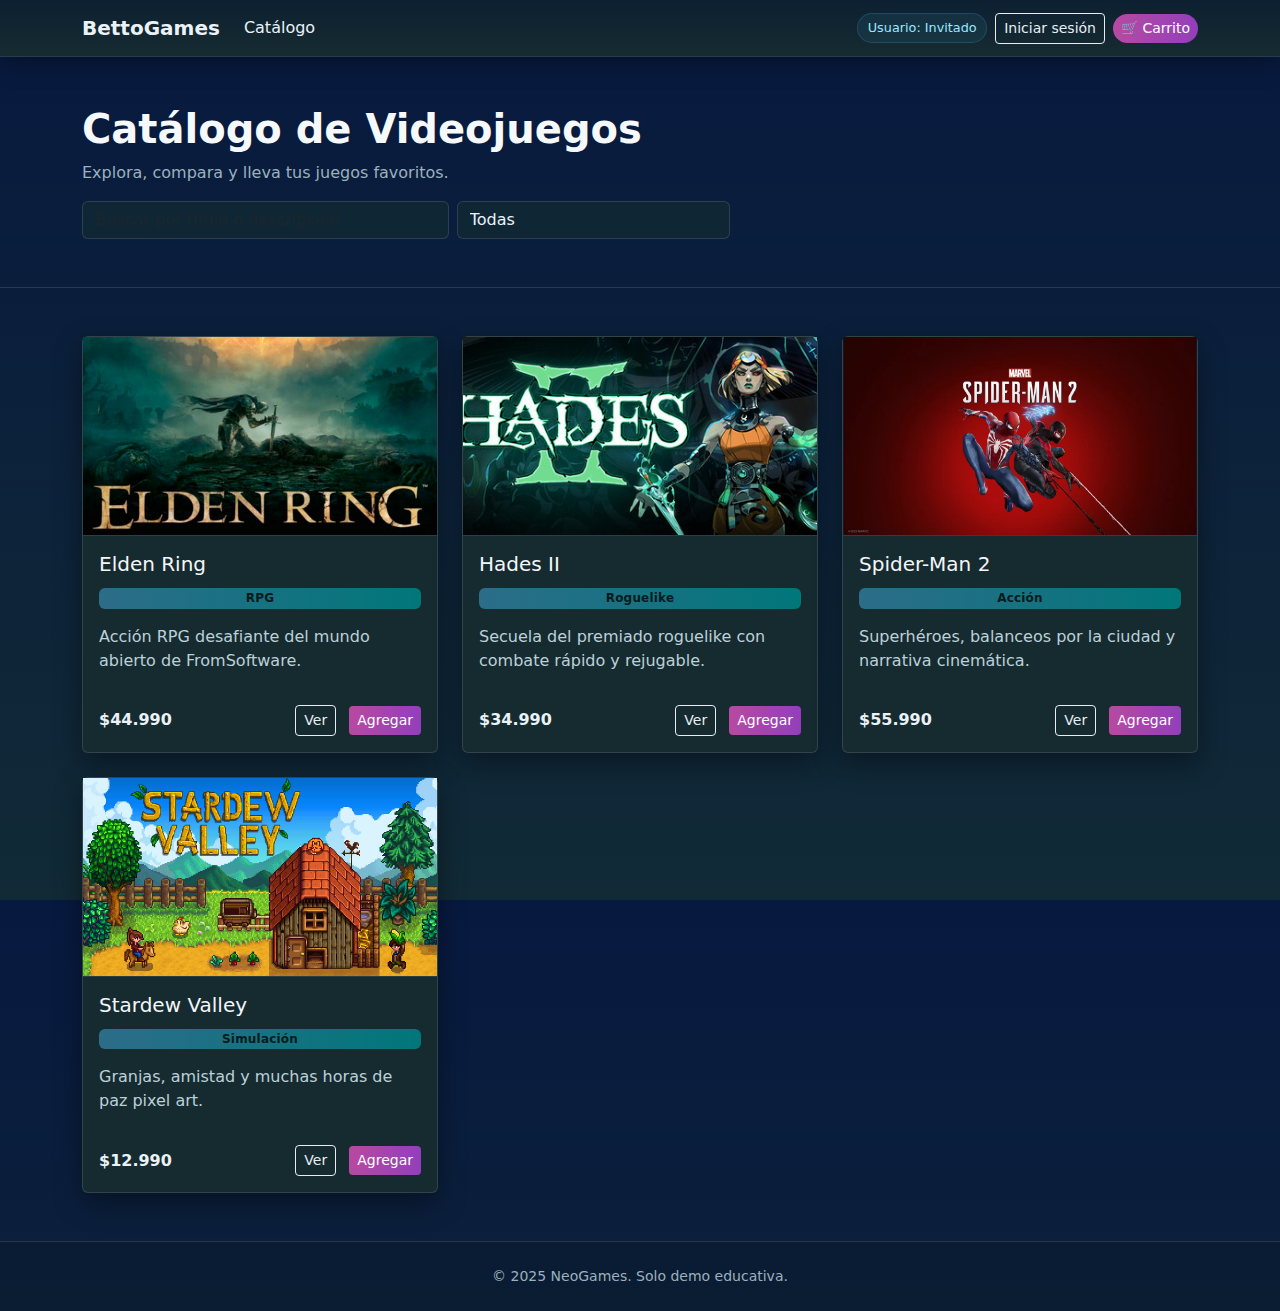
<file: index.html>
<!doctype html>
<html lang="es">
<head>
  <meta charset="utf-8">
  <title>BettoGames | Catálogo</title>
  <meta name="viewport" content="width=device-width, initial-scale=1">
  <!-- Bootstrap -->
  <link href="https://cdn.jsdelivr.net/npm/bootstrap@5.3.3/dist/css/bootstrap.min.css" rel="stylesheet">
  <link href="css/styles.css" rel="stylesheet">
</head>
<body data-page="home">
  <!-- Navbar -->
  <!-- (pego el bloque de Navbar de arriba) -->
  <nav class="navbar navbar-expand-lg border-bottom border-light-subtle">
    <div class="container">
      <a class="navbar-brand fw-bold" href="index.html">BettoGames</a>
      <button class="navbar-toggler text-white" type="button" data-bs-toggle="collapse" data-bs-target="#nav">
        <span class="navbar-toggler-icon"></span>
      </button>
      <div id="nav" class="collapse navbar-collapse">
        <ul class="navbar-nav me-auto mb-2 mb-lg-0">
          <li class="nav-item"><a class="nav-link" href="index.html">Catálogo</a></li>
          <li class="nav-item"><a class="nav-link d-none" data-link-admin href="admin.html">Admin</a></li>
        </ul>
        <div class="d-flex align-items-center gap-2">
          <span class="chip">Usuario: <span data-user-name>Invitado</span></span>
          <a class="btn btn-sm btn-outline-light" data-link-profile href="profile.html">Perfil</a>
          <a class="btn btn-sm btn-outline-light" data-btn-login href="login.html">Iniciar sesión</a>
          <button class="btn btn-sm btn-primary d-none" data-btn-logout>Cerrar sesión</button>
          <a class="btn btn-sm btn-primary" href="cart.html">🛒 Carrito</a>
        </div>
      </div>
    </div>
  </nav>

  <header class="py-5 border-bottom border-light-subtle">
    <div class="container">
      <h1 class="display-6 fw-bold">Catálogo de Videojuegos</h1>
      <p class="text-muted">Explora, compara y lleva tus juegos favoritos.</p>
      <div class="row g-2">
        <div class="col-md-4">
          <input id="txtSearch" class="form-control" placeholder="Buscar por título o descripción">
        </div>
        <div class="col-md-3">
          <select id="filterCategory" class="form-select"></select>
        </div>
      </div>
    </div>
  </header>

  <main class="container py-5">
    <div id="gridProducts" class="row row-cols-1 row-cols-sm-2 row-cols-lg-3 row-cols-xxl-4 g-4"></div>
  </main>

  <footer class="py-4 border-top border-light-subtle">
    <div class="container small text-muted">© 2025 NeoGames. Solo demo educativa.</div>
  </footer>

  <script src="https://cdn.jsdelivr.net/npm/bootstrap@5.3.3/dist/js/bootstrap.bundle.min.js"></script>
  <script src="js/app.js"></script>
</body>
</html>
</file>
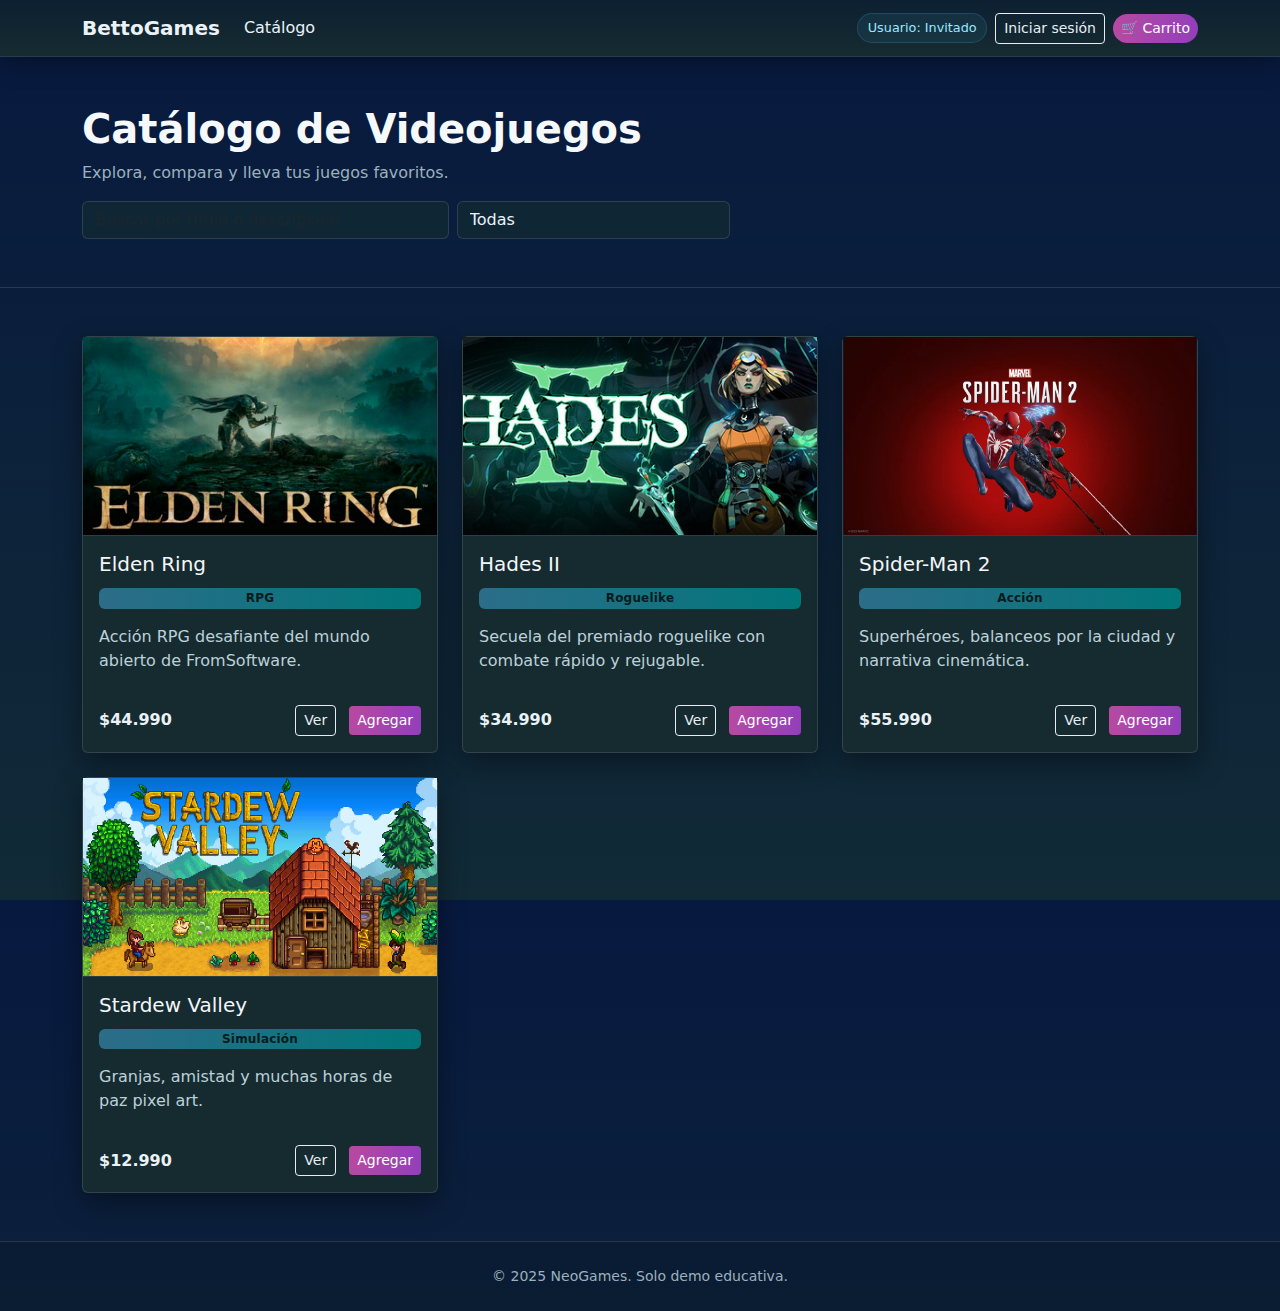
<file: admin.html>
<!doctype html>
<html lang="es">
<head>
  <meta charset="utf-8">
  <title>BettoGames | Admin productos</title>
  <meta name="viewport" content="width=device-width, initial-scale=1">
  <link href="https://cdn.jsdelivr.net/npm/bootstrap@5.3.3/dist/css/bootstrap.min.css" rel="stylesheet">
  <link href="css/styles.css" rel="stylesheet">
</head>
<body data-page="admin">
  <!-- Navbar -->
  <nav class="navbar navbar-expand-lg border-bottom border-light-subtle">
    <div class="container">
      <a class="navbar-brand fw-bold" href="index.html">BettoGames</a>
      <button class="navbar-toggler text-white" type="button" data-bs-toggle="collapse" data-bs-target="#nav">
        <span class="navbar-toggler-icon"></span>
      </button>
      <div id="nav" class="collapse navbar-collapse">
        <ul class="navbar-nav me-auto mb-2 mb-lg-0">
          <li class="nav-item"><a class="nav-link" href="index.html">Catálogo</a></li>
          <li class="nav-item"><a class="nav-link d-none" data-link-admin href="admin.html">Admin</a></li>
        </ul>
        <div class="d-flex align-items-center gap-2">
          <span class="chip">Usuario: <span data-user-name>Invitado</span></span>
          <a class="btn btn-sm btn-outline-light" data-link-profile href="profile.html">Perfil</a>
          <a class="btn btn-sm btn-outline-light" data-btn-login href="login.html">Iniciar sesión</a>
          <button class="btn btn-sm btn-primary d-none" data-btn-logout>Cerrar sesión</button>
          <a class="btn btn-sm btn-primary" href="cart.html">🛒 Carrito</a>
        </div>
      </div>
    </div>
  </nav>

  <main class="container py-5">
    <h2 class="mb-4">Administración de productos</h2>

    <div class="card mb-4">
      <div class="card-body">
        <h5 class="card-title">Crear / Editar producto</h5>
        <form id="formProduct" novalidate class="row g-3">
          <div class="col-md-6">
            <label class="form-label">Título</label>
            <input name="title" class="form-control" required>
          </div>
          <div class="col-md-3">
            <label class="form-label">Precio</label>
            <input name="price" type="number" min="0" class="form-control" required>
          </div>
          <div class="col-md-3">
            <label class="form-label">Stock</label>
            <input name="stock" type="number" min="0" class="form-control" required>
          </div>
          <div class="col-md-4">
            <label class="form-label">Categoría</label>
            <input name="category" class="form-control" placeholder="RPG, Acción, etc." required>
          </div>
          <div class="col-md-8">
            <label class="form-label">URL de portada</label>
            <input name="cover" class="form-control" placeholder="https://..." required>
          </div>
          <div class="col-12">
            <label class="form-label">Descripción</label>
            <textarea name="desc" rows="3" class="form-control" required></textarea>
          </div>
          <div class="col-12 d-flex gap-2">
            <button class="btn btn-primary" type="submit">Crear</button>
            <button id="btnCancel" class="btn btn-outline-light d-none" type="button">Cancelar edición</button>
          </div>
        </form>
      </div>
    </div>

    <div class="table-responsive">
      <table id="adminTable" class="table align-middle">
        <thead>
          <tr>
            <th>Portada</th>
            <th>Título</th>
            <th>Categoría</th>
            <th>Precio</th>
            <th>Stock</th>
            <th class="text-end">Acciones</th>
          </tr>
        </thead>
        <tbody><!-- rows por JS --></tbody>
      </table>
    </div>
  </main>

  <footer class="py-4 border-top border-light-subtle">
    <div class="container small text-muted">© 2025 NeoGames.</div>
  </footer>

  <script src="https://cdn.jsdelivr.net/npm/bootstrap@5.3.3/dist/js/bootstrap.bundle.min.js"></script>
  <script src="js/app.js"></script>
</body>
</html>
</file>
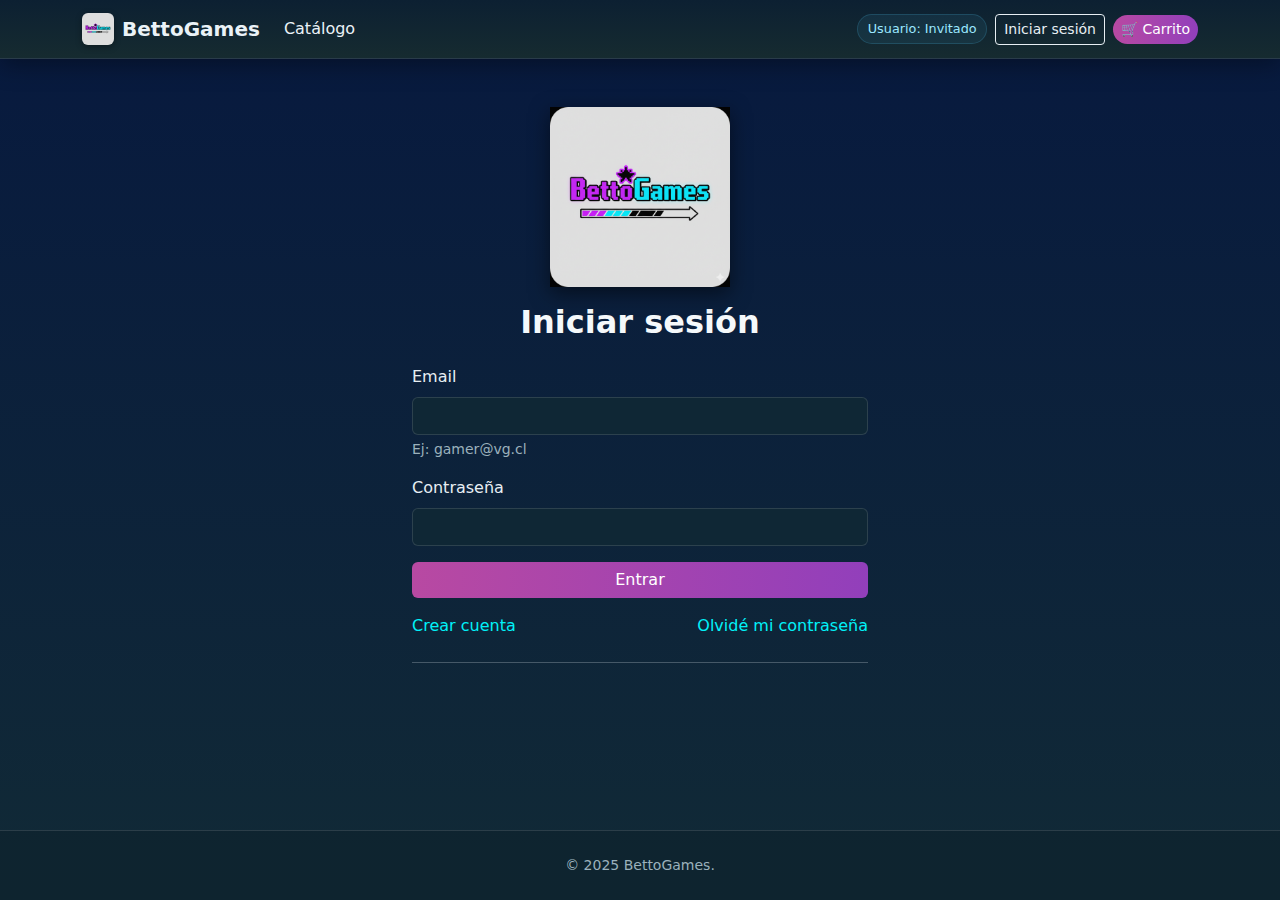
<file: cart.html>
<!doctype html>
<html lang="es">
<head>
  <meta charset="utf-8">
  <title>BettoGames | Carrito</title>
  <meta name="viewport" content="width=device-width, initial-scale=1">
  <link href="https://cdn.jsdelivr.net/npm/bootstrap@5.3.3/dist/css/bootstrap.min.css" rel="stylesheet">
  <link href="css/styles.css" rel="stylesheet">
</head>
<body data-page="cart">
  <!-- Navbar -->
  <nav class="navbar navbar-expand-lg border-bottom border-light-subtle">
    <div class="container">
      <a class="navbar-brand fw-bold" href="index.html">BettoGames</a>
      <button class="navbar-toggler text-white" type="button" data-bs-toggle="collapse" data-bs-target="#nav">
        <span class="navbar-toggler-icon"></span>
      </button>
      <div id="nav" class="collapse navbar-collapse">
        <ul class="navbar-nav me-auto mb-2 mb-lg-0">
          <li class="nav-item"><a class="nav-link" href="index.html">Catálogo</a></li>
          <li class="nav-item"><a class="nav-link d-none" data-link-admin href="admin.html">Admin</a></li>
        </ul>
        <div class="d-flex align-items-center gap-2">
          <span class="chip">Usuario: <span data-user-name>Invitado</span></span>
          <a class="btn btn-sm btn-outline-light" data-link-profile href="profile.html">Perfil</a>
          <a class="btn btn-sm btn-outline-light" data-btn-login href="login.html">Iniciar sesión</a>
          <button class="btn btn-sm btn-primary d-none" data-btn-logout>Cerrar sesión</button>
          <a class="btn btn-sm btn-primary" href="cart.html">🛒 Carrito</a>
        </div>
      </div>
    </div>
  </nav>

  <main class="container py-5">
    <h2 class="mb-4">Tu carrito</h2>
    <div class="table-responsive">
      <table id="cartTable" class="table align-middle">
        <thead>
          <tr>
            <th>Portada</th>
            <th>Título</th>
            <th>Precio</th>
            <th>Cantidad</th>
            <th>Subtotal</th>
            <th></th>
          </tr>
        </thead>
        <tbody></tbody>
      </table>
    </div>
    <div class="d-flex justify-content-between align-items-center">
      <button id="btnClear" class="btn btn-outline-light">Vaciar carrito</button>
      <h4>Total: <span id="cartTotal">$0</span></h4>
    </div>
    <div class="mt-3">
      <!-- en un proyecto real aquí iría WebPay; acá simulamos -->
      <button class="btn btn-primary" onclick="alert('Compra simulada con éxito 🎉')">Pagar</button>
    </div>
  </main>

  <footer class="py-4 border-top border-light-subtle">
    <div class="container small text-muted">© 2025 NeoGames.</div>
  </footer>

  <script src="https://cdn.jsdelivr.net/npm/bootstrap@5.3.3/dist/js/bootstrap.bundle.min.js"></script>
  <script src="js/app.js"></script>
</body>
</html>
</file>
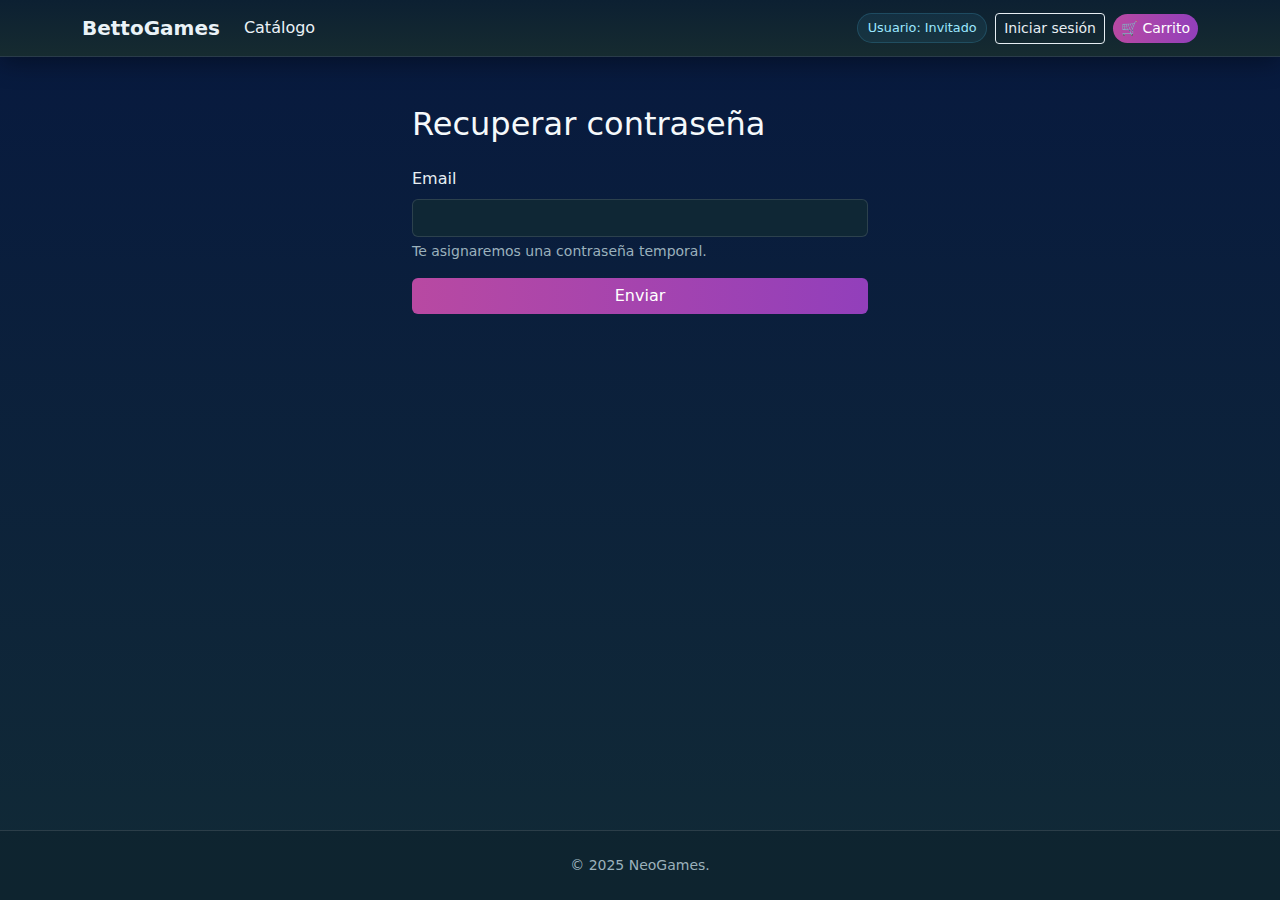
<file: forgot.html>
<!doctype html>
<html lang="es">
<head>
  <meta charset="utf-8">
  <title>BettoGames | Recuperar contraseña</title>
  <meta name="viewport" content="width=device-width, initial-scale=1">
  <link href="https://cdn.jsdelivr.net/npm/bootstrap@5.3.3/dist/css/bootstrap.min.css" rel="stylesheet">
  <link href="css/styles.css" rel="stylesheet">
</head>
<body data-page="forgot">
  <!-- Navbar -->
  <nav class="navbar navbar-expand-lg border-bottom border-light-subtle">
    <div class="container">
      <a class="navbar-brand fw-bold" href="index.html">BettoGames</a>
      <button class="navbar-toggler text-white" type="button" data-bs-toggle="collapse" data-bs-target="#nav">
        <span class="navbar-toggler-icon"></span>
      </button>
      <div id="nav" class="collapse navbar-collapse">
        <ul class="navbar-nav me-auto mb-2 mb-lg-0">
          <li class="nav-item"><a class="nav-link" href="index.html">Catálogo</a></li>
          <li class="nav-item"><a class="nav-link d-none" data-link-admin href="admin.html">Admin</a></li>
        </ul>
        <div class="d-flex align-items-center gap-2">
          <span class="chip">Usuario: <span data-user-name>Invitado</span></span>
          <a class="btn btn-sm btn-outline-light" data-link-profile href="profile.html">Perfil</a>
          <a class="btn btn-sm btn-outline-light" data-btn-login href="login.html">Iniciar sesión</a>
          <button class="btn btn-sm btn-primary d-none" data-btn-logout>Cerrar sesión</button>
          <a class="btn btn-sm btn-primary" href="cart.html">🛒 Carrito</a>
        </div>
      </div>
    </div>
  </nav>

  <main class="container py-5" style="max-width:480px">
    <h2 class="mb-4">Recuperar contraseña</h2>
    <form id="formForgot" novalidate>
      <div class="mb-3">
        <label class="form-label">Email</label>
        <input name="email" type="email" class="form-control" required>
        <div class="form-text">Te asignaremos una contraseña temporal.</div>
      </div>
      <button class="btn btn-primary w-100">Enviar</button>
    </form>
  </main>

  <footer class="py-4 border-top border-light-subtle">
    <div class="container small text-muted">© 2025 NeoGames.</div>
  </footer>

  <script src="https://cdn.jsdelivr.net/npm/bootstrap@5.3.3/dist/js/bootstrap.bundle.min.js"></script>
  <script src="js/app.js"></script>
</body>
</html>
</file>
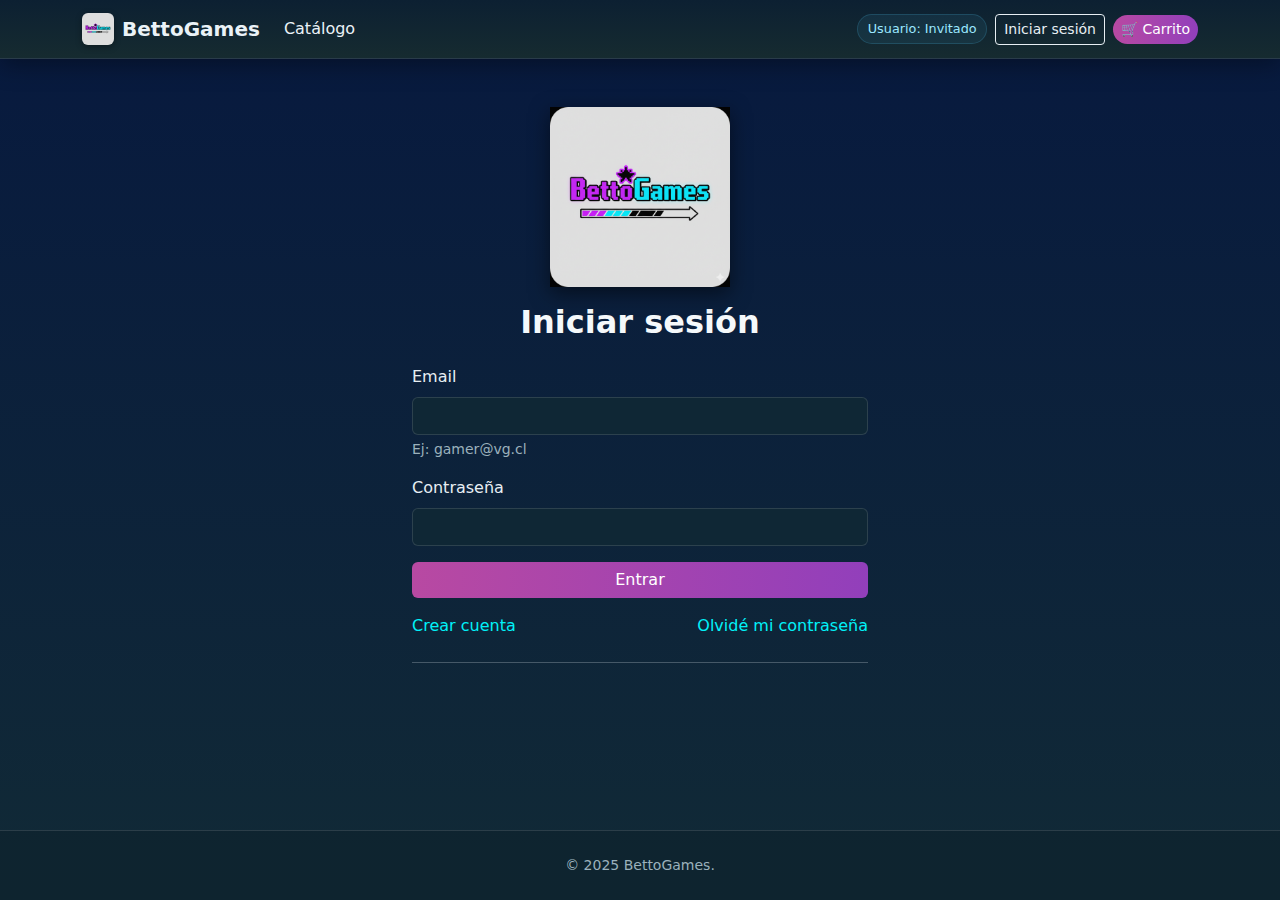
<file: login.html>
<!doctype html>
<html lang="es">

<head>
  <meta charset="utf-8">
  <title>BettoGames | Iniciar sesión</title>
  <meta name="viewport" content="width=device-width, initial-scale=1">
  <link href="https://cdn.jsdelivr.net/npm/bootstrap@5.3.3/dist/css/bootstrap.min.css" rel="stylesheet">
  <link href="css/styles.css" rel="stylesheet">
  <link rel="icon" type="image/png" href="img/logo.png" />
  <!-- opcional para alta resolución -->
  <link rel="icon" type="image/png" sizes="192x192" href="img/logoBettoGames.png" />
  <link rel="apple-touch-icon" href="img/logoBettoGames.png" />
  <meta name="theme-color" content="#07193f">
</head>

<body data-page="login">
  <!-- Navbar -->
  <nav class="navbar navbar-expand-lg border-bottom border-light-subtle">
    <div class="container">
      <a class="navbar-brand fw-bold d-flex align-items-center gap-2" href="index.html">
        <img src="img/logoBettoGames.png" alt="BettoGames" class="brand-logo">
        BettoGames
      </a>
      <button class="navbar-toggler text-white" type="button" data-bs-toggle="collapse" data-bs-target="#nav">
        <span class="navbar-toggler-icon"></span>
      </button>
      <div id="nav" class="collapse navbar-collapse">
        <ul class="navbar-nav me-auto mb-2 mb-lg-0">
          <li class="nav-item"><a class="nav-link" href="index.html">Catálogo</a></li>
          <li class="nav-item"><a class="nav-link d-none" data-link-admin href="admin.html">Admin</a></li>
        </ul>
        <div class="d-flex align-items-center gap-2">
          <span class="chip">Usuario: <span data-user-name>Invitado</span></span>
          <a class="btn btn-sm btn-outline-light" data-link-profile href="profile.html">Perfil</a>
          <a class="btn btn-sm btn-outline-light" data-btn-login href="login.html">Iniciar sesión</a>
          <button class="btn btn-sm btn-primary d-none" data-btn-logout>Cerrar sesión</button>
          <a class="btn btn-sm btn-primary" href="cart.html">🛒 Carrito</a>
        </div>
      </div>
    </div>
  </nav>

  <main class="container py-5" style="max-width:480px">
    <div class="text-center mb-4">
      <!-- Logo grande y responsivo -->
      <img src="img/logoBettoGames.png" alt="BettoGames" class="login-logo mb-3">
      <h2 class="fw-bold">Iniciar sesión</h2>
    </div>

    <form id="formLogin" novalidate>
      <div class="mb-3">
        <label class="form-label">Email</label>
        <input name="email" type="email" class="form-control" required>
        <div class="form-text">Ej: gamer@vg.cl</div>
      </div>

      <div class="mb-3">
        <label class="form-label">Contraseña</label>
        <input name="pass" type="password" class="form-control" required>
      </div>

      <button class="btn btn-primary w-100">Entrar</button>
    </form>

    <div class="mt-3 d-flex justify-content-between">
      <a href="register.html">Crear cuenta</a>
      <a href="forgot.html">Olvidé mi contraseña</a>
    </div>
    <hr class="my-4">
    <!--<div class="small text-muted">
      Demo: admin@vg.cl / Admin123! — gamer@vg.cl / Gamer123!
    </div> -->
  </main>


  <footer class="py-4 border-top border-light-subtle">
    <div class="container small text-muted">© 2025 BettoGames.</div>
  </footer>

  <script src="https://cdn.jsdelivr.net/npm/bootstrap@5.3.3/dist/js/bootstrap.bundle.min.js"></script>
  <script src="js/app.js"></script>
</body>

</html>
</file>
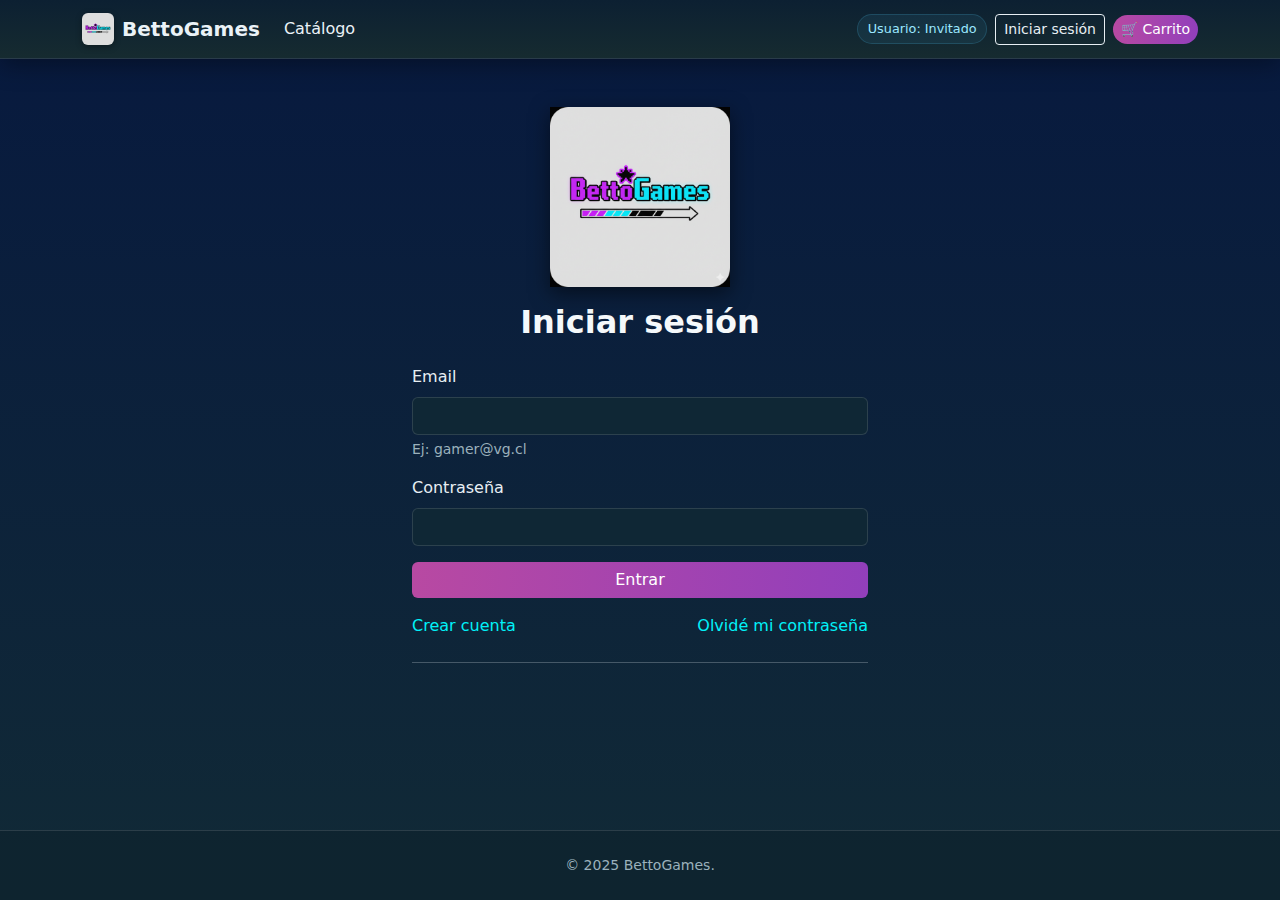
<file: profile.html>
<!doctype html>
<html lang="es">
<head>
  <meta charset="utf-8">
  <title>BettoGames | Mi perfil</title>
  <meta name="viewport" content="width=device-width, initial-scale=1">
  <link href="https://cdn.jsdelivr.net/npm/bootstrap@5.3.3/dist/css/bootstrap.min.css" rel="stylesheet">
  <link href="css/styles.css" rel="stylesheet">
</head>
<body data-page="profile">
  <!-- Navbar -->
  <nav class="navbar navbar-expand-lg border-bottom border-light-subtle">
    <div class="container">
      <a class="navbar-brand fw-bold" href="index.html">BettoGames</a>
      <button class="navbar-toggler text-white" type="button" data-bs-toggle="collapse" data-bs-target="#nav">
        <span class="navbar-toggler-icon"></span>
      </button>
      <div id="nav" class="collapse navbar-collapse">
        <ul class="navbar-nav me-auto mb-2 mb-lg-0">
          <li class="nav-item"><a class="nav-link" href="index.html">Catálogo</a></li>
          <li class="nav-item"><a class="nav-link d-none" data-link-admin href="admin.html">Admin</a></li>
        </ul>
        <div class="d-flex align-items-center gap-2">
          <span class="chip">Usuario: <span data-user-name>Invitado</span></span>
          <a class="btn btn-sm btn-outline-light" data-link-profile href="profile.html">Perfil</a>
          <a class="btn btn-sm btn-outline-light" data-btn-login href="login.html">Iniciar sesión</a>
          <button class="btn btn-sm btn-primary d-none" data-btn-logout>Cerrar sesión</button>
          <a class="btn btn-sm btn-primary" href="cart.html">🛒 Carrito</a>
        </div>
      </div>
    </div>
  </nav>

  <main class="container py-5" style="max-width:520px">
    <h2 class="mb-4">Mi perfil</h2>
    <form id="formProfile" novalidate>
      <div class="mb-3">
        <label class="form-label">Nombre</label>
        <input name="name" class="form-control" required>
      </div>
      <div class="mb-3">
        <label class="form-label">Email (solo lectura)</label>
        <input name="email" type="email" class="form-control" readonly>
      </div>
      <div class="mb-3">
        <label class="form-label">Nueva contraseña (opcional)</label>
        <input name="pass" type="password" class="form-control">
        <div class="form-text">Si la cambias, debe cumplir las 4 reglas.</div>
      </div>
      <div class="mb-3">
        <label class="form-label">Repetir nueva contraseña</label>
        <input name="pass2" type="password" class="form-control">
      </div>
      <button class="btn btn-primary w-100">Guardar cambios</button>
    </form>
  </main>

  <footer class="py-4 border-top border-light-subtle">
    <div class="container small text-muted">© 2025 NeoGames.</div>
  </footer>

  <script src="https://cdn.jsdelivr.net/npm/bootstrap@5.3.3/dist/js/bootstrap.bundle.min.js"></script>
  <script src="js/app.js"></script>
</body>
</html>
</file>
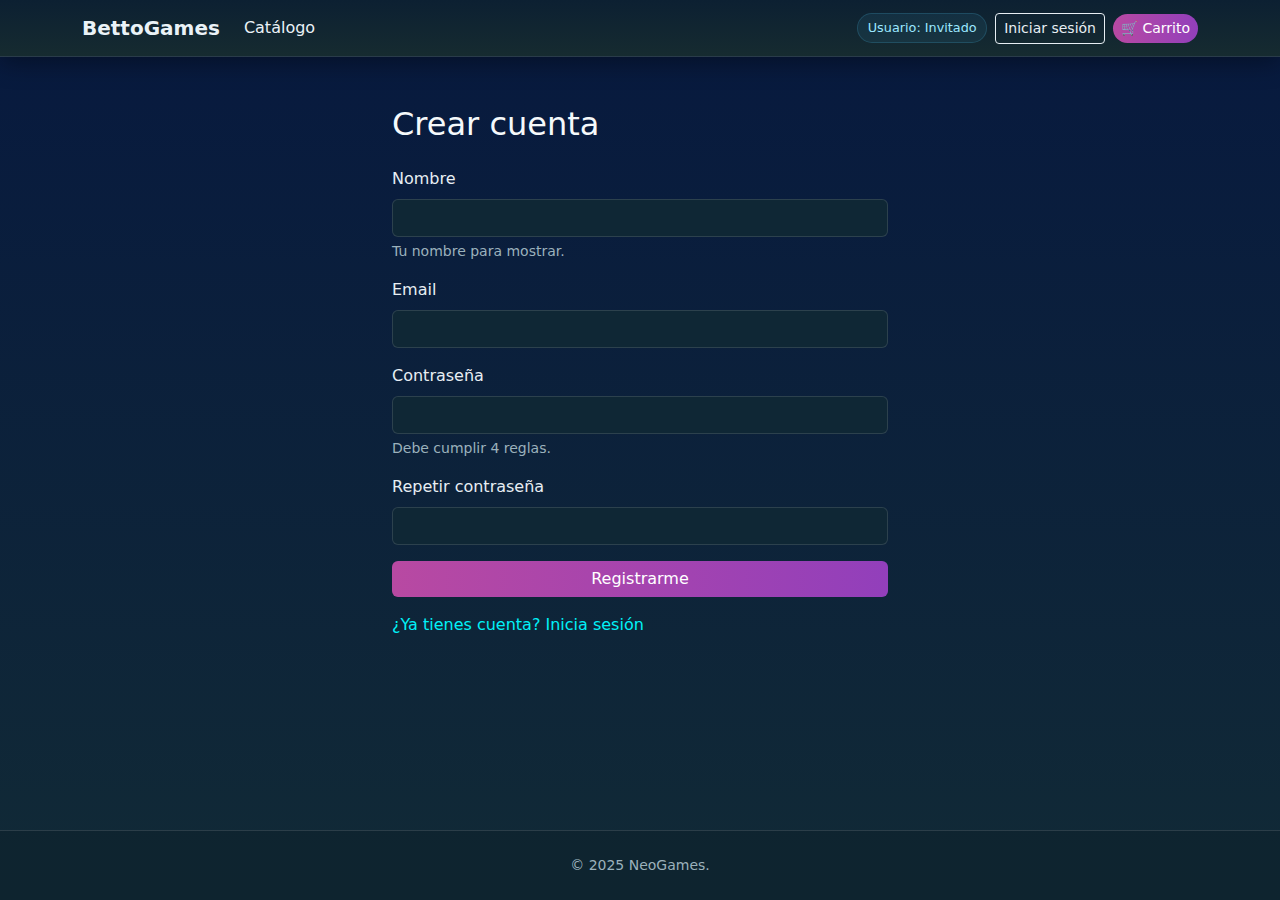
<file: register.html>
<!doctype html>
<html lang="es">
<head>
  <meta charset="utf-8">
  <title>BettoGames | Registro</title>
  <meta name="viewport" content="width=device-width, initial-scale=1">
  <link href="https://cdn.jsdelivr.net/npm/bootstrap@5.3.3/dist/css/bootstrap.min.css" rel="stylesheet">
  <link href="css/styles.css" rel="stylesheet">
</head>
<body data-page="register">
  <!-- Navbar -->
  <nav class="navbar navbar-expand-lg border-bottom border-light-subtle">
    <div class="container">
      <a class="navbar-brand fw-bold" href="index.html">BettoGames</a>
      <button class="navbar-toggler text-white" type="button" data-bs-toggle="collapse" data-bs-target="#nav">
        <span class="navbar-toggler-icon"></span>
      </button>
      <div id="nav" class="collapse navbar-collapse">
        <ul class="navbar-nav me-auto mb-2 mb-lg-0">
          <li class="nav-item"><a class="nav-link" href="index.html">Catálogo</a></li>
          <li class="nav-item"><a class="nav-link d-none" data-link-admin href="admin.html">Admin</a></li>
        </ul>
        <div class="d-flex align-items-center gap-2">
          <span class="chip">Usuario: <span data-user-name>Invitado</span></span>
          <a class="btn btn-sm btn-outline-light" data-link-profile href="profile.html">Perfil</a>
          <a class="btn btn-sm btn-outline-light" data-btn-login href="login.html">Iniciar sesión</a>
          <button class="btn btn-sm btn-primary d-none" data-btn-logout>Cerrar sesión</button>
          <a class="btn btn-sm btn-primary" href="cart.html">🛒 Carrito</a>
        </div>
      </div>
    </div>
  </nav>

  <main class="container py-5" style="max-width:520px">
    <h2 class="mb-4">Crear cuenta</h2>
    <form id="formRegister" novalidate>
      <div class="mb-3">
        <label class="form-label">Nombre</label>
        <input name="name" class="form-control" required>
        <div class="form-text">Tu nombre para mostrar.</div>
      </div>
      <div class="mb-3">
        <label class="form-label">Email</label>
        <input name="email" type="email" class="form-control" required>
      </div>
      <!-- comentario estudiante: 4 reglas: largo, mayúscula, número, especial -->
      <div class="mb-3">
        <label class="form-label">Contraseña</label>
        <input name="pass" type="password" class="form-control" required>
        <div id="pwdMeter" class="form-text">Debe cumplir 4 reglas.</div>
      </div>
      <div class="mb-3">
        <label class="form-label">Repetir contraseña</label>
        <input name="pass2" type="password" class="form-control" required>
      </div>
      <button class="btn btn-primary w-100">Registrarme</button>
    </form>
    <div class="mt-3">
      <a href="login.html">¿Ya tienes cuenta? Inicia sesión</a>
    </div>
  </main>

  <footer class="py-4 border-top border-light-subtle">
    <div class="container small text-muted">© 2025 NeoGames.</div>
  </footer>

  <script src="https://cdn.jsdelivr.net/npm/bootstrap@5.3.3/dist/js/bootstrap.bundle.min.js"></script>
  <script src="js/app.js"></script>
</body>
</html>
</file>
<file: css/styles.css>
/* ---------- Variables ---------- */
:root{
  /* Superficies */
  --bg-1: #07193f;          /* fondo principal (muy oscuro azulado) */
  --bg-2: #112a36;          /* degradado y headers */
  --surface: #162b30;       /* cards, offcanvas, dropdowns */

  /* Texto */
  --text: #eaf2f7;          /* texto principal casi blanco */
  --text-muted: #bcd0d9;    /* texto secundario */
  --text-soft: #9bb1bc;     /* ayudas y descripciones */

  /* Marca */
  --primary: #b849a2;       /* morado-magenta (acciones principales) */
  --secondary: #2c6d89;     /* teal medio (chips, badges) */
  --accent: #01f1f7;        /* acento brillante */
  --navy: #0D2D6F;
  --teal-deep: #01777A;
  --bluegray: #2e5964;

  /* Bordes/estados */
  --border: rgba(255,255,255,.12);
  --focus: rgba(1, 241, 247, .25); /* halo cian */
}

/* ===========================
   Layout para footer pegado al fondo
   =========================== */
html, body{
  height: 100%;
}
body{
  min-height: 100vh;              /* altura mínima para estirar la página */
  display: flex;
  flex-direction: column;         /* header / main / footer */
  background: linear-gradient(180deg, var(--bg-1) 0%, var(--bg-2) 100%);
  color: var(--text);
}
main{
  flex: 1 0 auto;                 /* ocupa todo el espacio disponible */
}
footer{
  flex-shrink: 0;
  background: rgba(0,0,0,.12);
  border-top: 1px solid var(--border);
  text-align: center;
  padding: 1rem 0;
}

/* ===========================
   Enlaces y utilidades
   =========================== */
a, .link{ color: var(--accent); text-decoration: none; }
a:hover{ text-decoration: underline; }
.border-light-subtle{ border-color: var(--border) !important; }
:focus-visible{ outline: 2px solid var(--accent); outline-offset: 2px; }

/* ===========================
   Navbar
   =========================== */
.navbar{
  background: linear-gradient(180deg, #0c2032 0%, var(--surface) 100%) !important;
  border-bottom: 1px solid var(--border) !important;
  box-shadow: 0 6px 24px rgba(0,0,0,.35);
}
.navbar-brand, .nav-link{ color: var(--text) !important; }
.nav-link:hover, .nav-link:focus{ color: var(--accent) !important; }
.navbar .btn{ --bs-btn-color: var(--text); }

/* Toggler visible en móviles (svg blanco) */
.navbar-toggler{ border-color: rgba(255,255,255,.35); }
.navbar-toggler-icon{
  background-image: url("data:image/svg+xml;charset=utf8,%3Csvg viewBox='0 0 32 32' xmlns='http://www.w3.org/2000/svg'%3E%3Cpath stroke='white' stroke-width='2' stroke-linecap='round' d='M4 8h24M4 16h24M4 24h24'/%3E%3C/svg%3E");
}

/* Logo en navbar (usa /img/logo.png o el que indiques) */
.brand-logo{
  width: 28px;
  height: 28px;
  object-fit: contain;
  vertical-align: middle;
  border-radius: 6px;            /* leve redondeo para look “app” */
  box-shadow: 0 2px 6px rgba(0,0,0,.35);
}
@media (min-width: 992px){
  .brand-logo{ width: 32px; height: 32px; }
}

/* ===========================
   Tipografía
   =========================== */
h1, .display-6, h2, h3, .card-title{ color: #f5f9fb; }
.text-muted{ color: var(--text-soft) !important; }

/* ===========================
   Cards (lectura clara + hover)
   =========================== */
.card{
  background: var(--surface);
  border: 1px solid var(--border);
  color: var(--text);
  box-shadow: 0 10px 28px rgba(0,0,0,.40);
  transition: transform .2s ease, box-shadow .2s ease;
}
.card:hover{
  transform: translateY(-5px);
  box-shadow: 0 12px 30px rgba(0,0,0,.55);
}
.card .card-title{ color: #f3f6f9; }
.card .card-text{ color: var(--text-muted); }

/* Cards e imágenes uniformes (16:9) */
.card.h-100.card-fixed{ display: flex; flex-direction: column; }
.card-cover{
  aspect-ratio: 16 / 9;            /* portadas mismo alto, responsivas */
  overflow: hidden;
  border-bottom: 1px solid var(--border);
  background: #0e2330;
}
.card-cover img{
  width: 100%;
  height: 100%;
  object-fit: cover;                /* recorta sin deformar */
  display: block;
}
.card .card-body{
  display: flex;
  flex-direction: column;
  gap: .5rem;
  flex: 1 1 auto;
}
.clamp-3{
  display: -webkit-box;
  -webkit-line-clamp: 3;            /* 3 líneas máximo */
  -webkit-box-orient: vertical;
  overflow: hidden;
}
.card-actions{ margin-top: auto; }

/* ===========================
   Chips / Badges
   =========================== */
.chip{
  display:inline-block; padding:.25rem .6rem; border-radius:999px;
  background: rgba(44,109,137,.18);
  border: 1px solid rgba(44,109,137,.45);
  color: #9be7ff;
  font-size: .8rem;
}
.badge.bg-secondary{
  background: linear-gradient(90deg, var(--secondary), var(--teal-deep)) !important;
  color: #031b1d !important;
  letter-spacing:.2px;
  font-weight: 700;
  min-width: 96px; text-align:center;
}

/* ===========================
   Botones
   =========================== */
.btn-primary{
  background: linear-gradient(90deg, var(--primary), #923fbb);
  border: none;
  color: #ffffff;
}
.btn-primary:hover{ filter: brightness(1.08); }

.btn-outline-light{
  border-color: #e7eef3;
  color: #e7eef3;
}
.btn-outline-light:hover{
  background: #e7eef3;
  color: #09202c;
}

/* pill para el botón “Carrito” */
a.btn.btn-sm.btn-primary{ border-radius: 999px; }

/* ===========================
   Formularios
   =========================== */
.form-control, .form-select{
  background: #0f2735;
  border-color: var(--border);
  color: var(--text);
}
.form-control:focus, .form-select:focus{
  border-color: var(--accent);
  box-shadow: 0 0 0 .25rem var(--focus);
}
.form-label{ color: #e7eef3; }
.form-text{ color: var(--text-soft); }

/* estados de error con alto contraste */
.is-invalid{
  border-color: #ff6b8a !important;
  box-shadow: 0 0 0 .2rem rgba(255,107,138,.2) !important;
}
.invalid-feedback{ color: #ffb3c3; }

/* ===========================
   Tablas
   =========================== */
.table{ color: var(--text); border-color: var(--border); }
.table thead th{ border-bottom-color: var(--border); }
.table tbody tr{ border-color: var(--border); }

/* (heredado) borde para imágenes de cards antiguas si se usan */
.card-img-top{ border-bottom: 1px solid var(--border); }

/* ===========================
   Responsive footer spacing en pantallas muy bajas
   =========================== */
@media (max-height: 700px){
  footer{ position: static; margin-top: 1rem; }
}

/* ====== Logo en pantalla de login ====== */
.login-logo{
  width: 140px;
  height: auto;
  max-width: 60%;
  filter: drop-shadow(0 6px 10px rgba(0,0,0,.5));
  animation: fadeIn 0.8s ease-out;
}

@media (min-width: 768px){
  .login-logo{
    width: 180px;
  }
}

@keyframes fadeIn{
  from{ opacity: 0; transform: scale(0.9); }
  to{ opacity: 1; transform: scale(1); }
}
</file>
